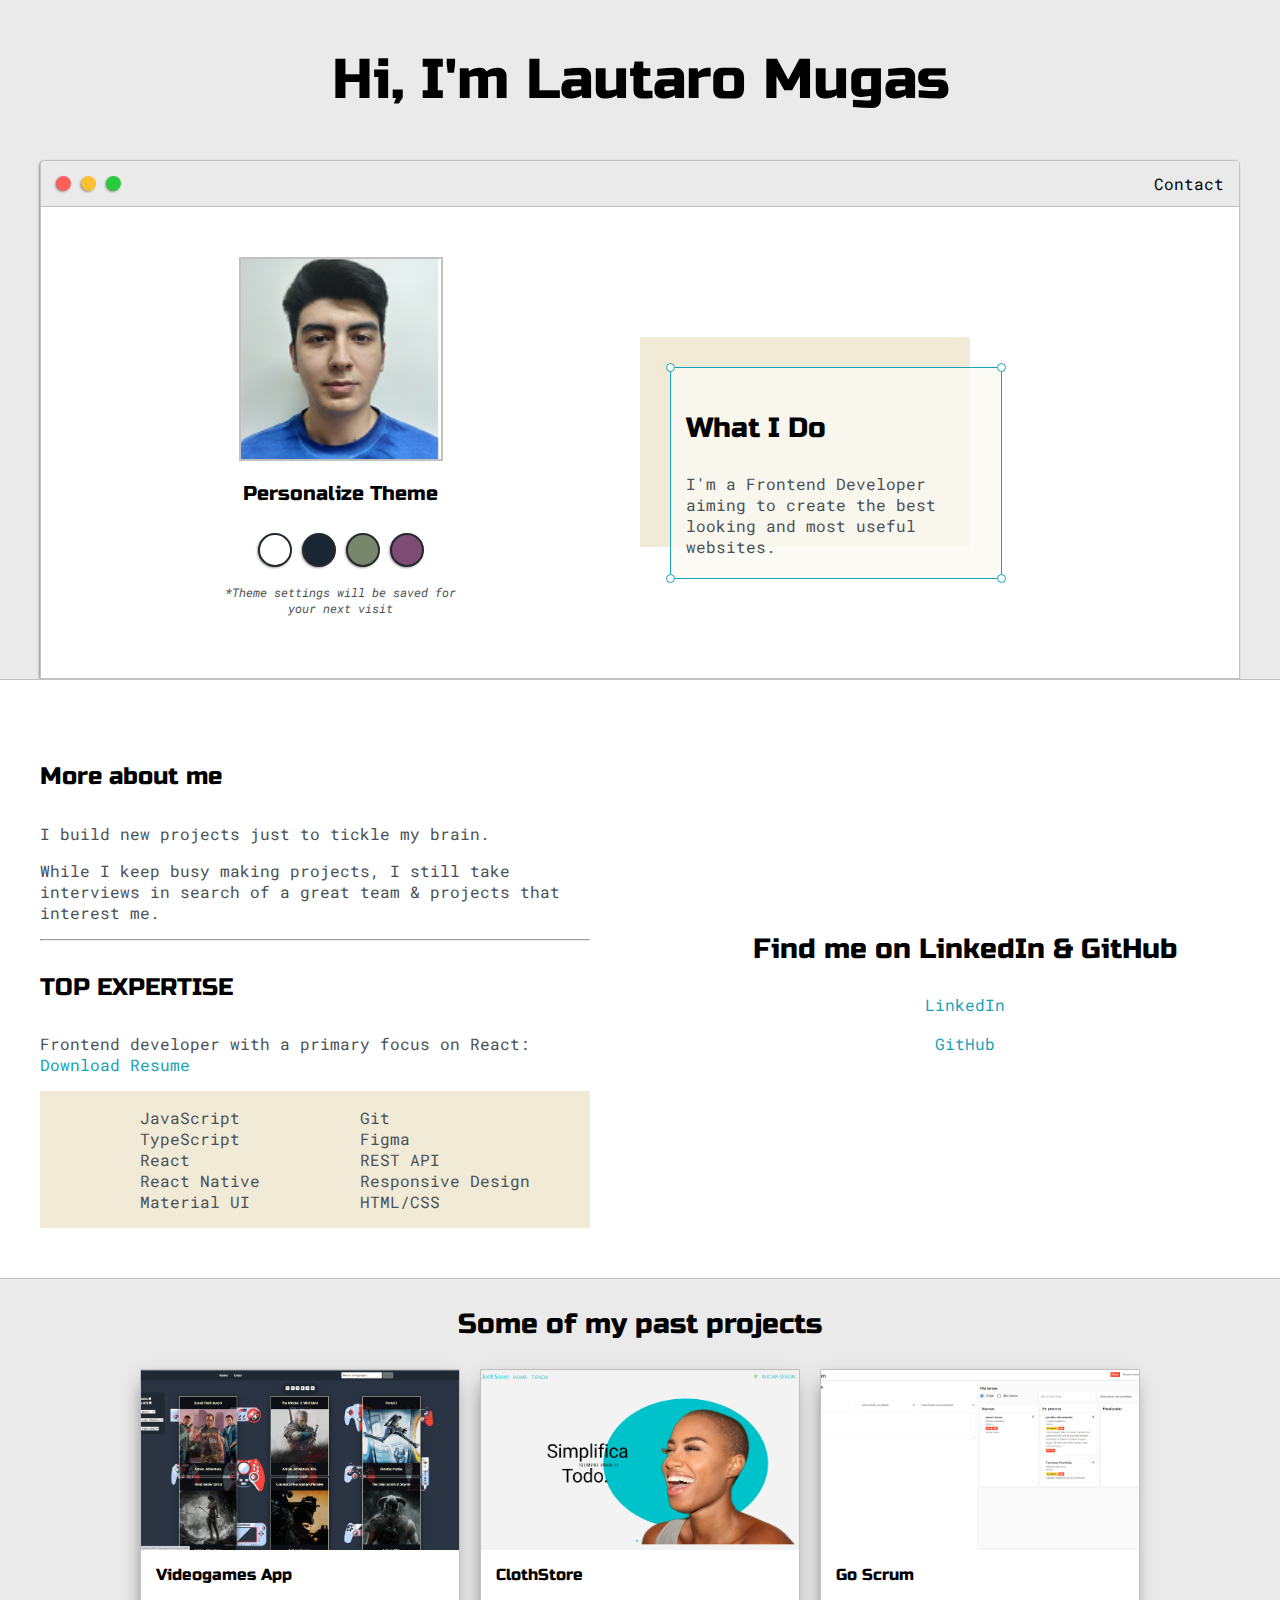
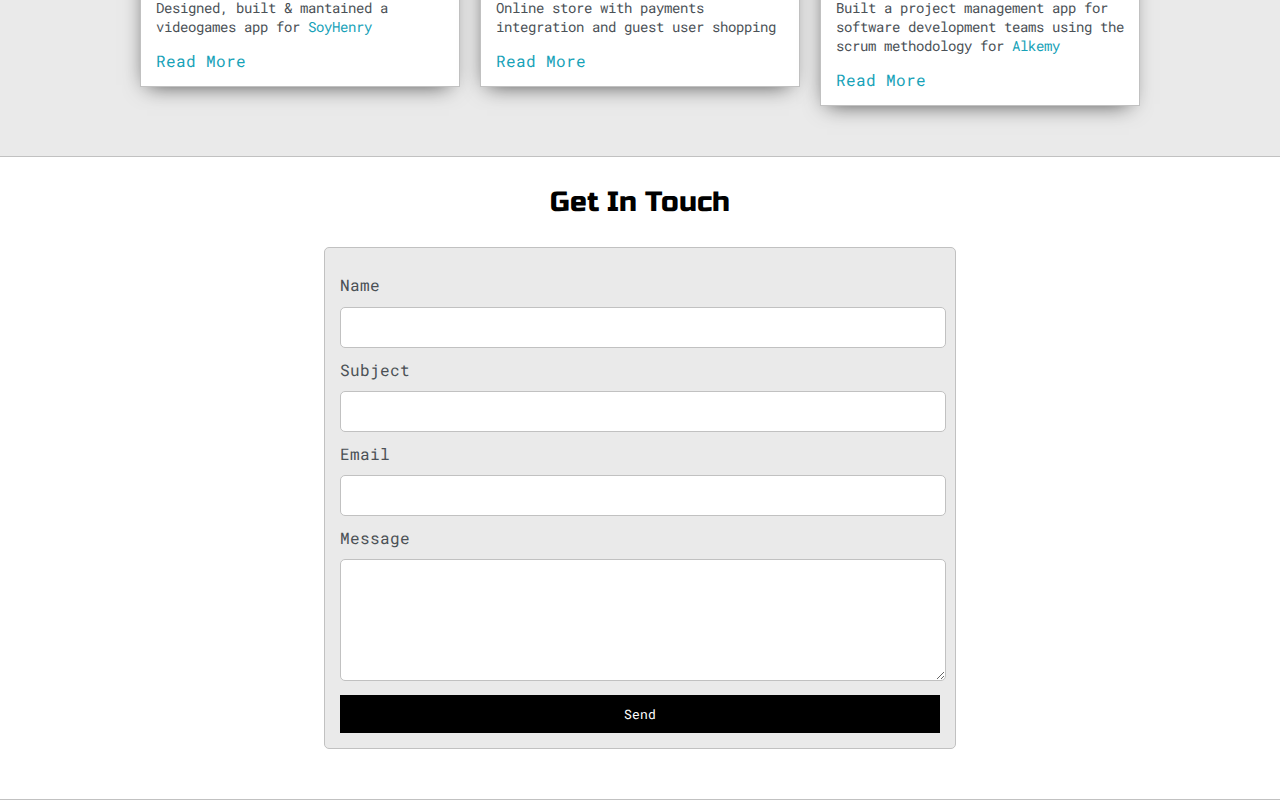
<file: index.html>
<!DOCTYPE html>
<html lang="en">
  <head>
    <meta charset="UTF-8" />
    <meta http-equiv="X-UA-Compatible" content="IE=edge" />
    <meta
      name="viewport"
      content="width=device-width, initial-scale=1, maximum-scale=1, minimum-scale=1"
    />
    <link rel="stylesheet" type="text/css" href="default.css" />
    <link id="theme-style" rel="stylesheet" type="text/css" href="" />

    <title>Lautaro Mugas</title>
  </head>
  <body>
    <section class="s1">
      <div class="main-container">
        <div class="greeting-wrapper">
          <h1>Hi, I'm Lautaro Mugas</h1>
        </div>

        <div class="intro-wrapper">
          <div class="nav-wrapper">
            <div class="dots-wrapper">
              <div id="dot-1" class="browser-dot"></div>
              <div id="dot-2" class="browser-dot"></div>
              <div id="dot-3" class="browser-dot"></div>
            </div>

            <ul id="navigation">
              <li><a href="index.html#contact">Contact</a></li>
            </ul>
          </div>

          <div class="left-column">
            <img id="profile-pic" src="images/Lautaro.png" alt="" />
            <h5 style="text-align: center; line-height: 0">
              Personalize Theme
            </h5>

            <div id="theme-options-wrapper">
              <div id="light-mode" class="theme-dot"></div>
              <div id="blue-mode" class="theme-dot"></div>
              <div id="green-mode" class="theme-dot"></div>
              <div id="purple-mode" class="theme-dot"></div>
            </div>

            <p id="settings-note">
              *Theme settings will be saved for<br />your next visit
            </p>
          </div>

          <div class="right-column">
            <div id="preview-shadow">
              <div id="preview">
                <div id="corner-tl" class="corner"></div>
                <div id="corner-tr" class="corner"></div>
                <h3>What I Do</h3>
                <p>
                  I'm a Frontend Developer aiming to create the best looking and
                  most useful websites.
                </p>
                <div id="corner-bl" class="corner"></div>
                <div id="corner-br" class="corner"></div>
              </div>
            </div>
          </div>
        </div>
      </div>
    </section>

    <section class="s2">
      <div class="main-container">
        <div class="about-wrapper">
          <div class="about-me">
            <h4>More about me</h4>
            <p>I build new projects just to tickle my brain.</p>
            <p>
              While I keep busy making projects, I still take interviews in
              search of a great team & projects that interest me.
            </p>

            <hr />

            <h4>TOP EXPERTISE</h4>

            <p>
              Frontend developer with a primary focus on React:
              <a href="LautaroMugas(en).pdf" target="_blank">Download Resume</a>
            </p>

            <div id="skills">
              <ul>
                <li>JavaScript</li>
                <li>TypeScript</li>
                <li>React</li>
                <li>React Native</li>
                <li>Material UI</li>
              </ul>
              <ul>
                <li>Git</li>
                <li>Figma</li>
                <li>REST API</li>
                <li>Responsive Design</li>
                <li>HTML/CSS</li>
              </ul>
            </div>
          </div>

          <div class="social-links">
            <h3>Find me on LinkedIn & GitHub</h3>
            <a
              href="https://www.linkedin.com/in/lautaro-mugas/"
              target="_blank"
              rel="noopener noreferrer"
              >LinkedIn</a
            >
            <br />
            <a
              href="https://github.com/lautaromugas8"
              target="_blank"
              rel="noopener noreferrer"
              >GitHub</a
            >
          </div>
        </div>
      </div>
    </section>

    <section class="s1">
      <div class="main-container">
        <h3 style="text-align: center">Some of my past projects</h3>

        <div class="post-wrapper">
          <div>
            <div class="post">
              <img
                class="thumbnail"
                src="images/videogames-thumbnail.png"
                alt="Videogames App Thumbnail"
              />
              <div class="post-preview">
                <h6 class="post-title">Videogames App</h6>
                <p class="post-intro">
                  Designed, built & mantained a videogames app for
                  <a href="https://www.soyhenry.com/" target="_blank"
                    >SoyHenry</a
                  >
                </p>
                <a href="post1.html">Read More</a>
              </div>
            </div>
          </div>

          <div>
            <div class="post">
              <img
                class="thumbnail"
                src="images/clothstore-thumbnail.png"
                alt="ClothStore Thumbnail"
              />
              <div class="post-preview">
                <h6 class="post-title">ClothStore</h6>
                <p class="post-intro">
                  Online store with payments integration and guest user shopping
                </p>
                <a href="post2.html">Read More</a>
              </div>
            </div>
          </div>

          <div>
            <div class="post">
              <img
                class="thumbnail"
                src="images/go-scrum-thumbnail.png"
                alt="Go Scrum Thumbnail"
              />
              <div class="post-preview">
                <h6 class="post-title">Go Scrum</h6>
                <p class="post-intro">
                  Built a project management app for software development teams
                  using the scrum methodology for
                  <a href="https://www.alkemy.org/" target="_blank">Alkemy</a>
                </p>
                <a href="post3.html">Read More</a>
              </div>
            </div>
          </div>
        </div>
      </div>
    </section>

    <section class="s2">
      <div class="main-container">
        <h3 style="text-align: center">Get In Touch</h3>

        <form
          id="contact-form"
          target="_blank"
          action="https://formsubmit.co/f316f622c1260042dc26eeffa0363f42"
          method="POST"
        >
          <a name="contact"></a>

          <label>Name</label>
          <input class="input-field" type="text" name="name" required />

          <label>Subject</label>
          <input class="input-field" type="text" name="subject" />

          <label>Email</label>
          <input class="input-field" type="email" name="email" required />

          <label>Message</label>
          <textarea
            class="input-field"
            type="text"
            name="message"
            required
          ></textarea>

          <input type="hidden" name="_subject" value="New portfolio email" />

          <input id="submit-btn" type="submit" value="Send" />
        </form>
      </div>
    </section>

    <script text="text/javascript" src="script.js"></script>
  </body>
</html>
</file>
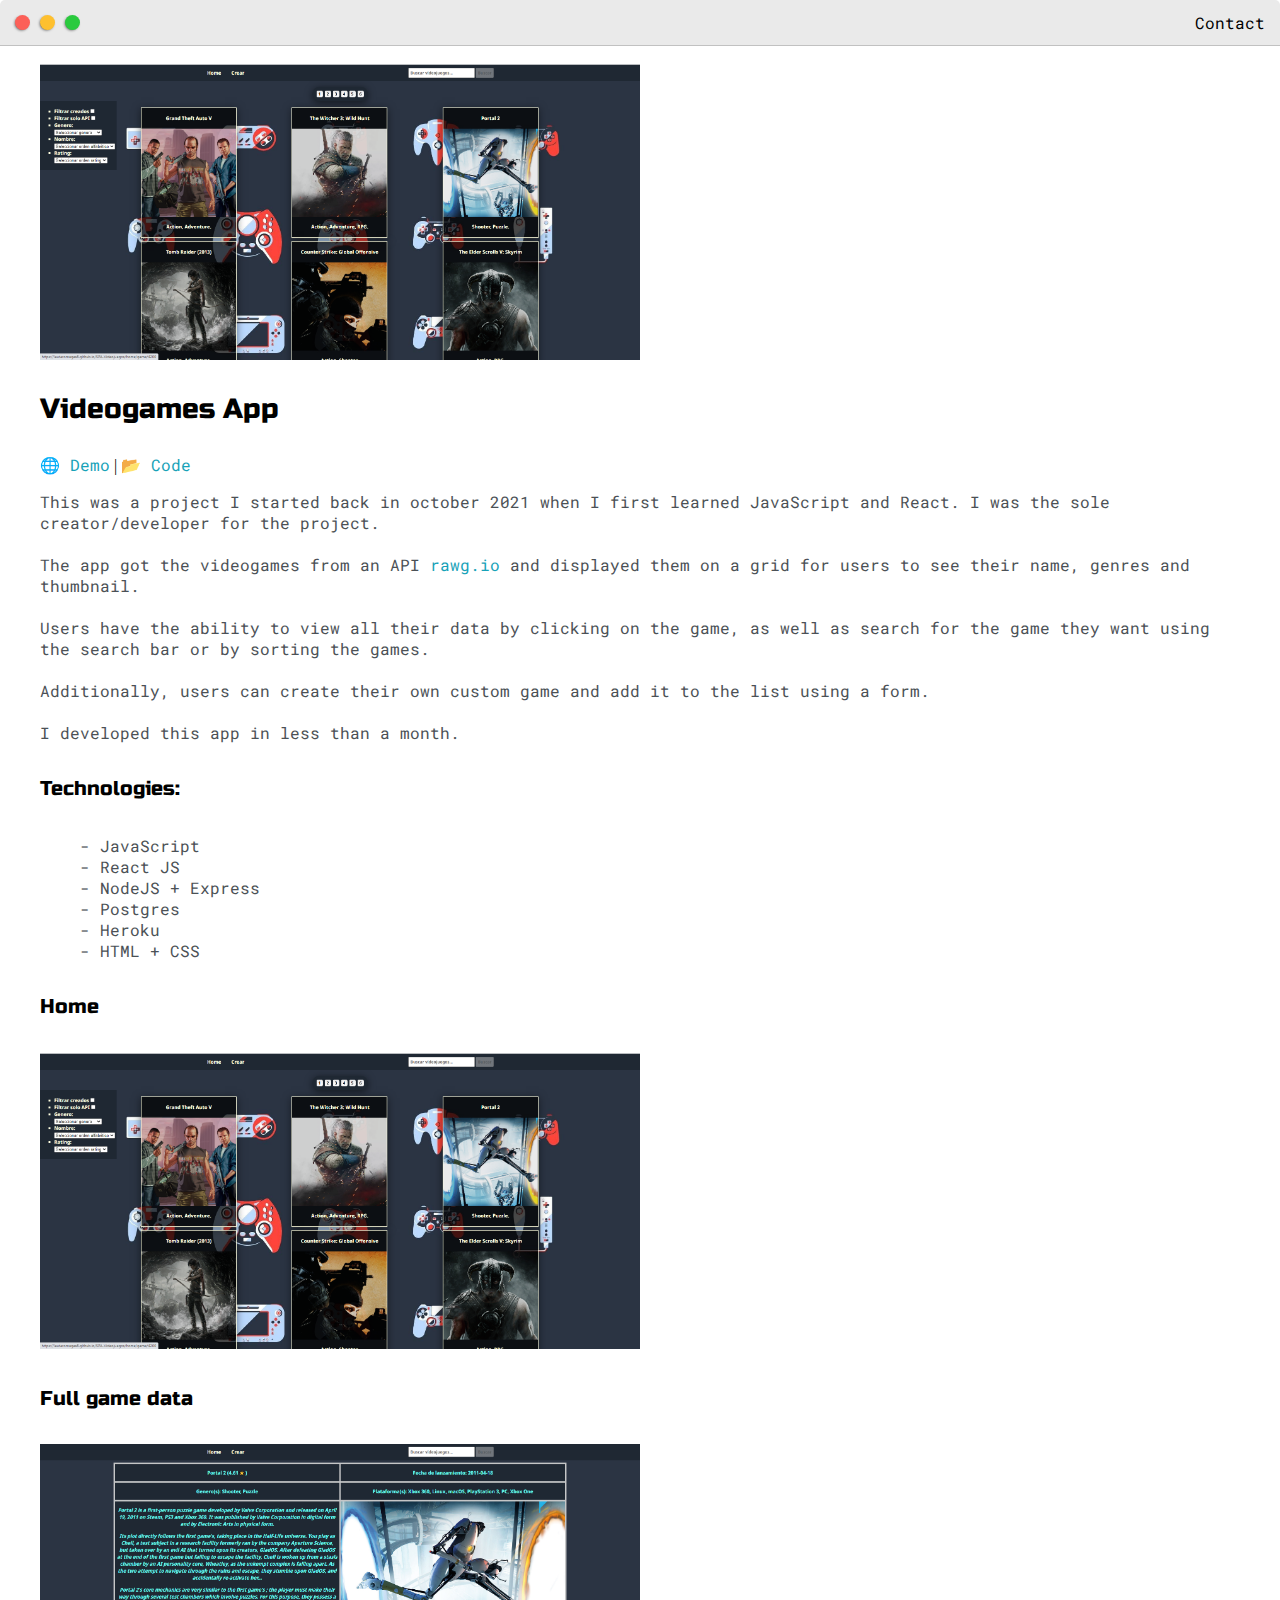
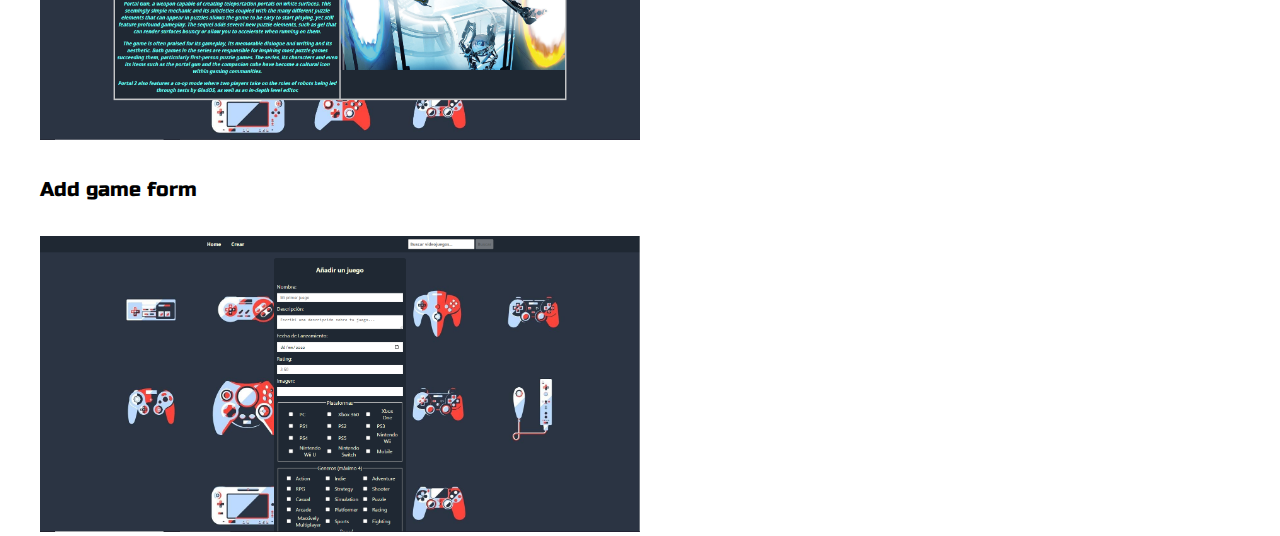
<file: post1.html>
<!DOCTYPE html>
<html lang="en">
  <head>
    <meta charset="UTF-8" />
    <meta http-equiv="X-UA-Compatible" content="IE=edge" />
    <meta
      name="viewport"
      content="width=device-width, initial-scale=1, maximum-scale=1, minimum-scale=1"
    />
    <link rel="stylesheet" type="text/css" href="default.css" />
    <title>Lautaro Mugas - Videogames App</title>
    <style type="text/css">
      .img-container {
        max-width: 600px;
      }

      img {
        width: 100%;
      }
    </style>
  </head>
  <body>
    <div class="nav-wrapper">
      <a href="index.html">
        <div class="dots-wrapper">
          <div id="dot-1" class="browser-dot"></div>
          <div id="dot-2" class="browser-dot"></div>
          <div id="dot-3" class="browser-dot"></div>
        </div>
      </a>

      <ul id="navigation">
        <li><a href="index.html#contact">Contact</a></li>
      </ul>
    </div>

    <div class="main-container">
      <br />

      <div class="img-container">
        <img src="images/videogames-thumbnail.png" />
      </div>

      <h3>Videogames App</h3>

      <a href="https://lautaromugas8.github.io/SPA-Videojuegos/" target="_blank"
        >🌐 Demo</a
      >
      |
      <a
        href="https://github.com/lautaromugas8/SPA-Videojuegos"
        target="_blank"
      >
        📂 Code</a
      >

      <p>
        This was a project I started back in october 2021 when I first learned
        JavaScript and React. I was the sole creator/developer for the project.
        <br />
        <br />
        The app got the videogames from an API
        <a href="https://rawg.io/">rawg.io</a> and displayed them on a grid for
        users to see their name, genres and thumbnail.
        <br />
        <br />
        Users have the ability to view all their data by clicking on the game,
        as well as search for the game they want using the search bar or by
        sorting the games.
        <br />
        <br />
        Additionally, users can create their own custom game and add it to the
        list using a form.
        <br />
        <br />
        I developed this app in less than a month.
      </p>

      <h5>Technologies:</h5>
      <ul>
        <li>- JavaScript</li>
        <li>- React JS</li>
        <li>- NodeJS + Express</li>
        <li>- Postgres</li>
        <li>- Heroku</li>
        <li>- HTML + CSS</li>
      </ul>

      <h5>Home</h5>
      <div class="img-container">
        <img src="images/videogames-thumbnail.png" />
      </div>

      <h5>Full game data</h5>
      <div class="img-container">
        <img src="images/videogames-info.PNG" />
      </div>

      <h5>Add game form</h5>
      <div class="img-container">
        <img src="images/videogames-add-game.PNG" />
      </div>
    </div>
  </body>
</html>
</file>
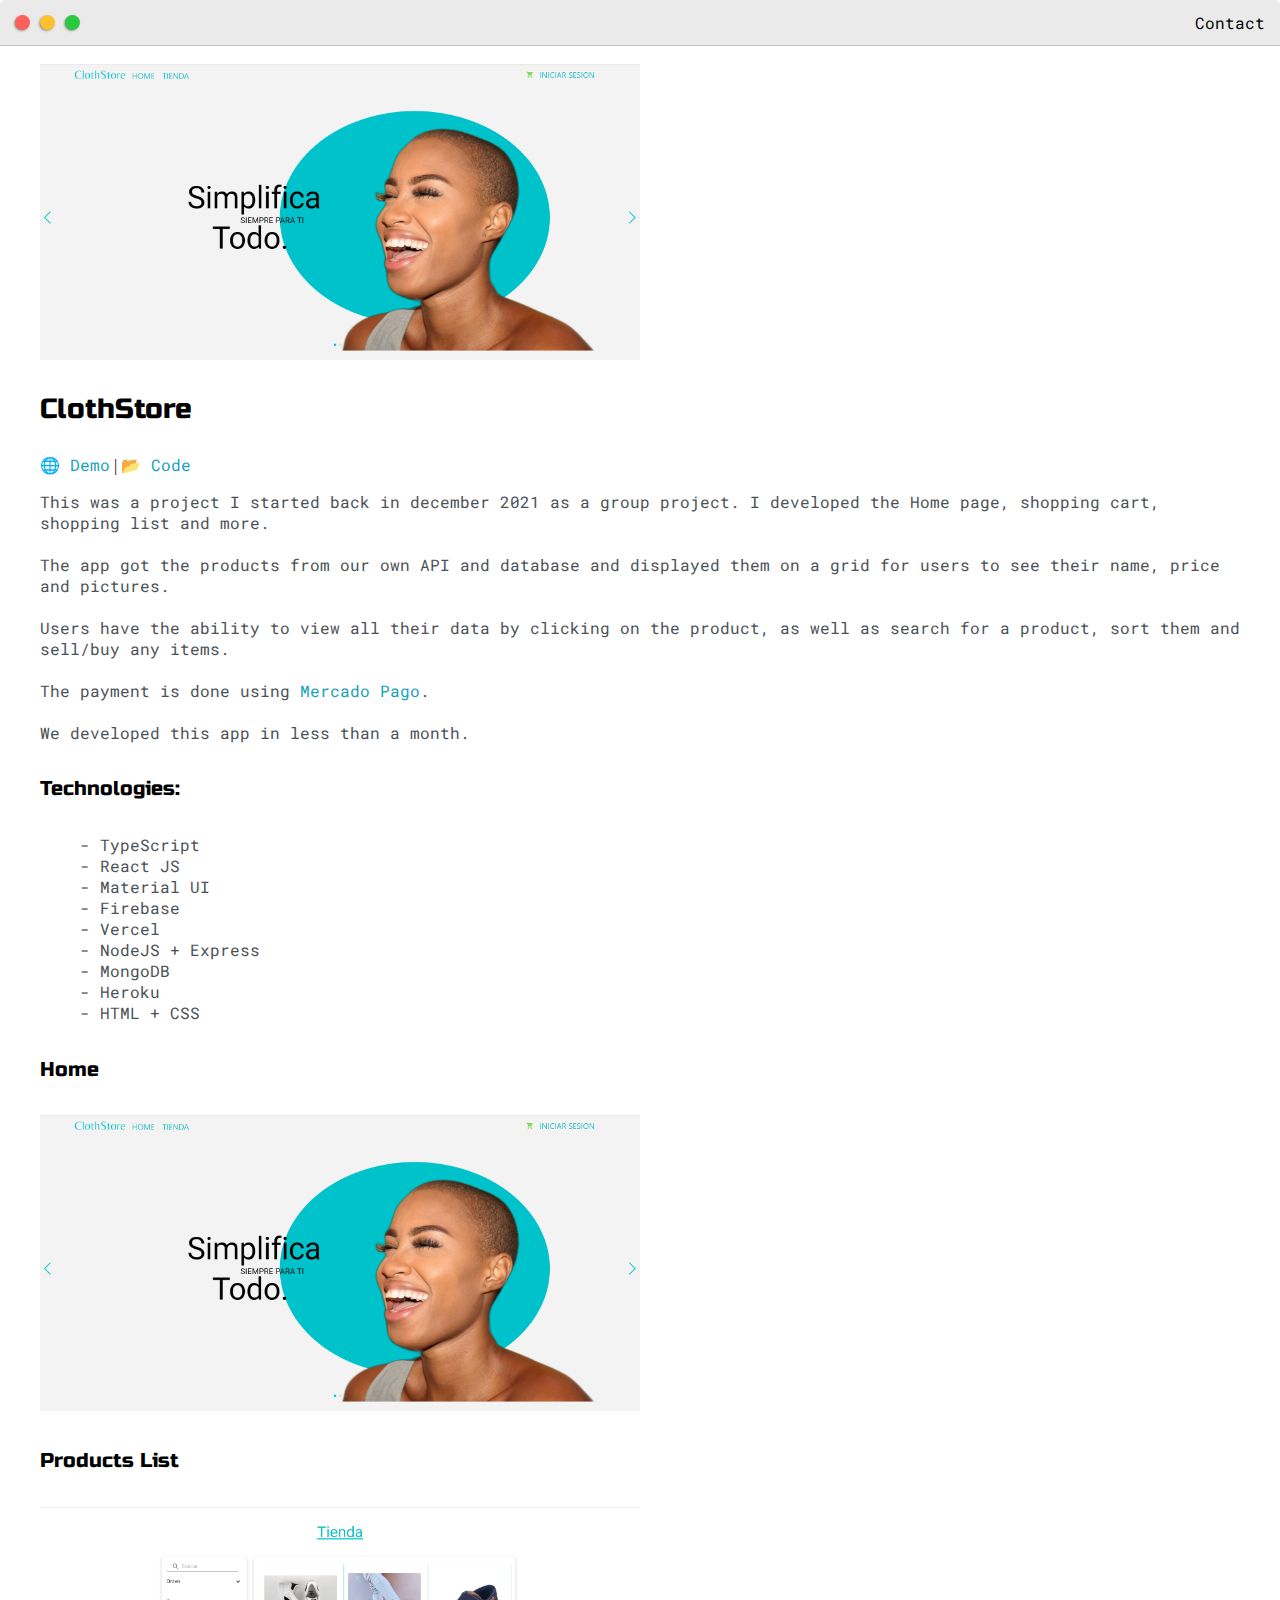
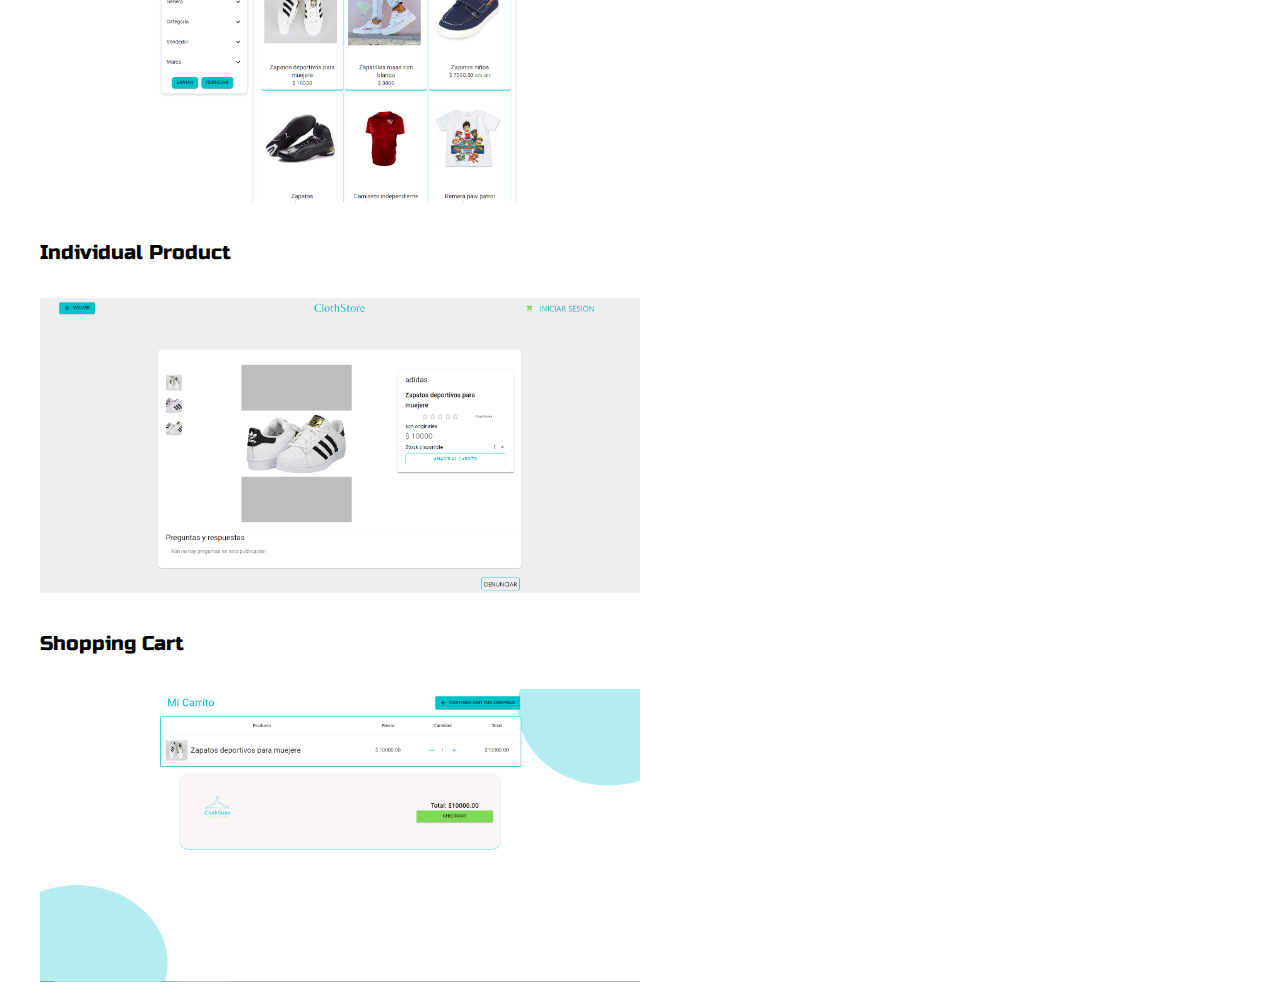
<file: post2.html>
<!DOCTYPE html>
<html lang="en">
  <head>
    <meta charset="UTF-8" />
    <meta http-equiv="X-UA-Compatible" content="IE=edge" />
    <meta
      name="viewport"
      content="width=device-width, initial-scale=1, maximum-scale=1, minimum-scale=1"
    />
    <link rel="stylesheet" type="text/css" href="default.css" />
    <title>Lautaro Mugas - ClothStore</title>
    <style type="text/css">
      .img-container {
        max-width: 600px;
      }

      img {
        width: 100%;
      }
    </style>
  </head>
  <body>
    <div class="nav-wrapper">
      <a href="index.html">
        <div class="dots-wrapper">
          <div id="dot-1" class="browser-dot"></div>
          <div id="dot-2" class="browser-dot"></div>
          <div id="dot-3" class="browser-dot"></div>
        </div>
      </a>

      <ul id="navigation">
        <li><a href="index.html#contact">Contact</a></li>
      </ul>
    </div>

    <div class="main-container">
      <br />

      <div class="img-container">
        <img src="images/clothstore-thumbnail.png" />
      </div>

      <h3>ClothStore</h3>

      <a href="http://clothstore-wine.vercel.app/" target="_blank">🌐 Demo</a>
      |
      <a href="https://github.com/matydelt/clothstore" target="_blank">
        📂 Code</a
      >

      <p>
        This was a project I started back in december 2021 as a group project. I
        developed the Home page, shopping cart, shopping list and more.
        <br />
        <br />
        The app got the products from our own API and database and displayed
        them on a grid for users to see their name, price and pictures.
        <br />
        <br />
        Users have the ability to view all their data by clicking on the
        product, as well as search for a product, sort them and sell/buy any
        items.
        <br />
        <br />
        The payment is done using
        <a
          href="https://www.mercadopago.com.ar/"
          target="_blank"
          rel="noopener noreferrer"
          >Mercado Pago</a
        >.
        <br />
        <br />
        We developed this app in less than a month.
      </p>

      <h5>Technologies:</h5>
      <ul>
        <li>- TypeScript</li>
        <li>- React JS</li>
        <li>- Material UI</li>
        <li>- Firebase</li>
        <li>- Vercel</li>
        <li>- NodeJS + Express</li>
        <li>- MongoDB</li>
        <li>- Heroku</li>
        <li>- HTML + CSS</li>
      </ul>

      <h5>Home</h5>
      <div class="img-container">
        <img src="images/clothstore-thumbnail.png" />
      </div>

      <h5>Products List</h5>
      <div class="img-container">
        <img src="images/clothstore-store.PNG" />
      </div>

      <h5>Individual Product</h5>
      <div class="img-container">
        <img src="images/clothstore-individual-product.PNG" />
      </div>

      <h5>Shopping Cart</h5>
      <div class="img-container">
        <img src="images/clothstore-cart.PNG" />
      </div>
    </div>
  </body>
</html>
</file>
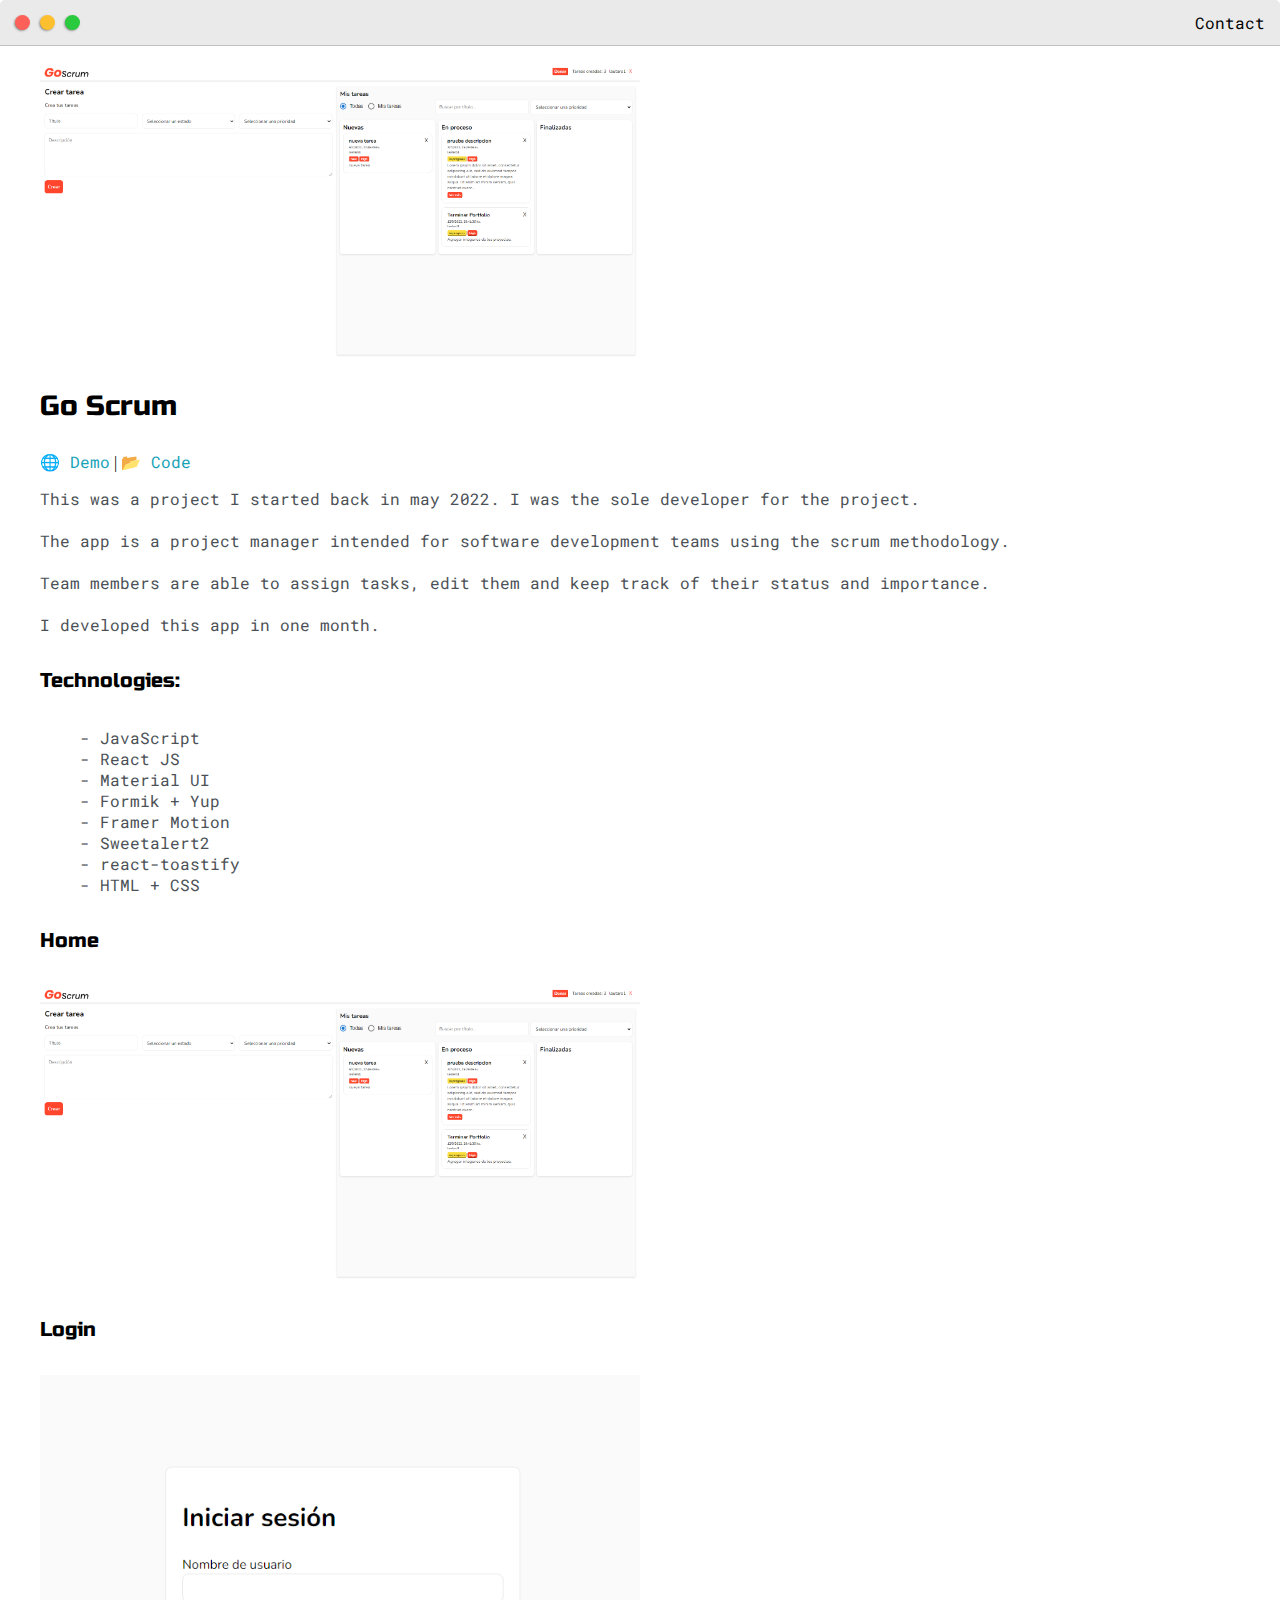
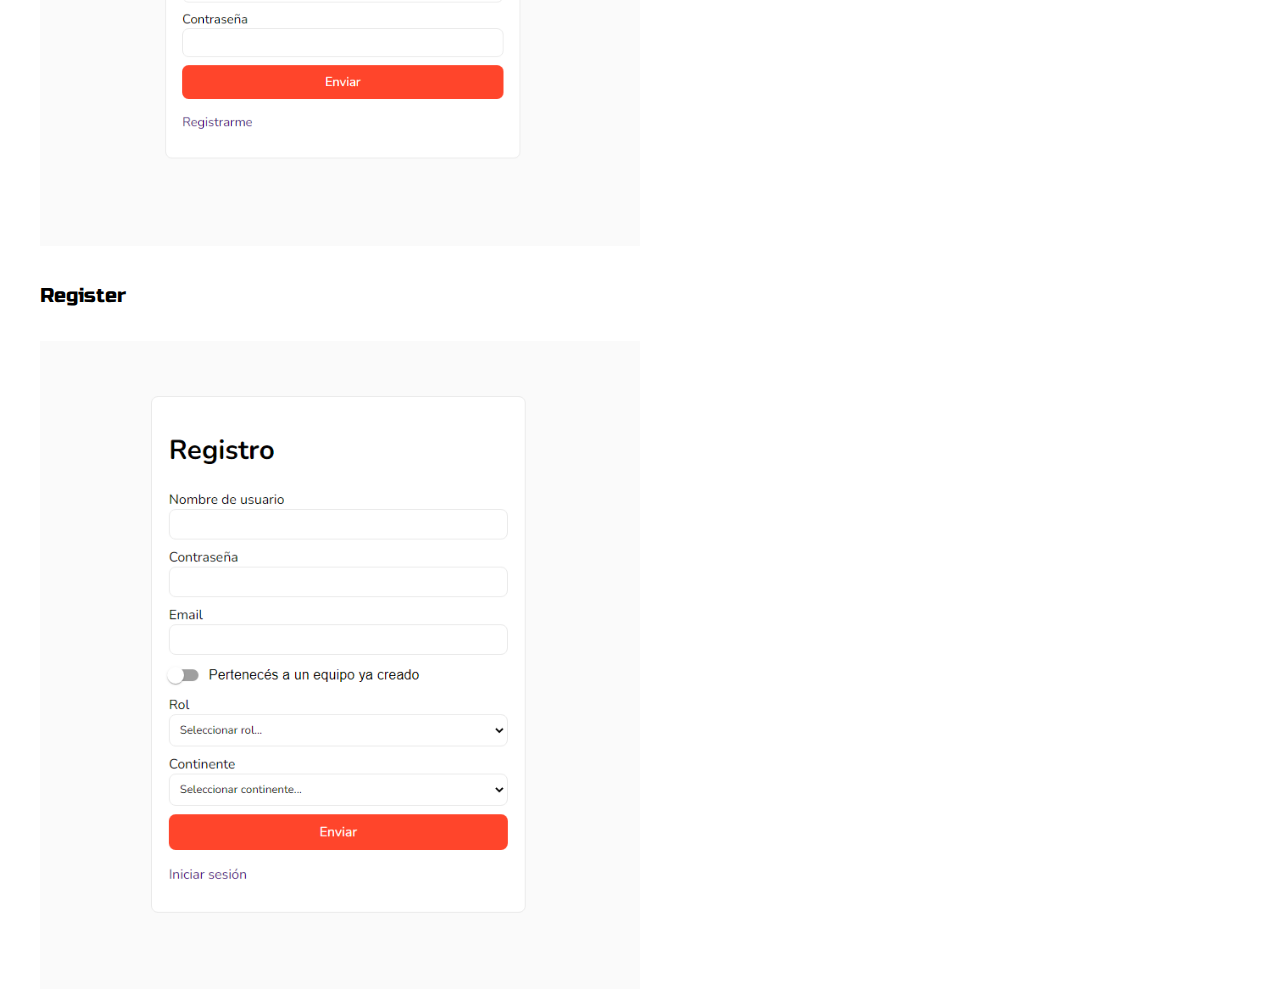
<file: post3.html>
<!DOCTYPE html>
<html lang="en">
  <head>
    <meta charset="UTF-8" />
    <meta http-equiv="X-UA-Compatible" content="IE=edge" />
    <meta
      name="viewport"
      content="width=device-width, initial-scale=1, maximum-scale=1, minimum-scale=1"
    />
    <link rel="stylesheet" type="text/css" href="default.css" />
    <title>Lautaro Mugas - Go Scrum</title>
    <style type="text/css">
      .img-container {
        max-width: 600px;
      }

      img {
        width: 100%;
      }
    </style>
  </head>
  <body>
    <div class="nav-wrapper">
      <a href="index.html">
        <div class="dots-wrapper">
          <div id="dot-1" class="browser-dot"></div>
          <div id="dot-2" class="browser-dot"></div>
          <div id="dot-3" class="browser-dot"></div>
        </div>
      </a>

      <ul id="navigation">
        <li><a href="index.html#contact">Contact</a></li>
      </ul>
    </div>

    <div class="main-container">
      <br />

      <div class="img-container">
        <img src="images/go-scrum-thumbnail.png" />
      </div>

      <h3>Go Scrum</h3>

      <a href="https://lautaromugas8.github.io/goscrum/" target="_blank"
        >🌐 Demo</a
      >
      |
      <a href="https://github.com/lautaromugas8/goscrum" target="_blank">
        📂 Code</a
      >

      <p>
        This was a project I started back in may 2022. I was the sole developer
        for the project.
        <br />
        <br />
        The app is a project manager intended for software development teams
        using the scrum methodology.
        <br />
        <br />
        Team members are able to assign tasks, edit them and keep track of their
        status and importance.
        <br />
        <br />
        I developed this app in one month.
      </p>

      <h5>Technologies:</h5>
      <ul>
        <li>- JavaScript</li>
        <li>- React JS</li>
        <li>- Material UI</li>
        <li>- Formik + Yup</li>
        <li>- Framer Motion</li>
        <li>- Sweetalert2</li>
        <li>- react-toastify</li>
        <li>- HTML + CSS</li>
      </ul>

      <h5>Home</h5>
      <div class="img-container">
        <img src="images/go-scrum-thumbnail.png" />
      </div>

      <h5>Login</h5>
      <div class="img-container">
        <img src="images/go-scrum-login.png" />
      </div>

      <h5>Register</h5>
      <div class="img-container">
        <img src="images/go-scrum-register.png" />
      </div>
    </div>
  </body>
</html>
</file>
<file: default.css>
@import url("https://fonts.googleapis.com/css2?family=Roboto+Mono:wght@500&family=Russo+One&display=swap");

:root {
  --mainColor: #eaeaea;
  --secondaryColor: #fff;
  --borderColor: #c1c1c1;
  --mainText: black;
  --secondaryText: #4b5156;
  --themeDotBorder: #24292e;
  --previewBg: rgb(251, 249, 243, 0.8);
  --previewShadow: #f0ead6;
  --buttonColor: black;
}

html,
body {
  padding: 0;
  margin: 0;
  scroll-behavior: smooth;
}

body * {
  transition: 0.3s;
}

h1,
h2,
h3,
h4,
h5,
h6,
strong {
  color: var(--mainText);
  font-family: "Russo One", sans-serif;
  font-weight: 500;
}

p,
li,
span,
label,
input,
textarea {
  color: var(--secondaryText);
  font-family: "Roboto Mono", monospace;
}

a {
  text-decoration: none;
  color: #17a2b8;
  font-family: "Roboto Mono", monospace;
}

ul {
  list-style: none;
}

h1 {
  font-size: 56px;
}
h2 {
  font-size: 36px;
}
h3 {
  font-size: 28px;
}
h4 {
  font-size: 24px;
}
h5 {
  font-size: 20px;
}
h6 {
  font-size: 16px;
}

.s1 {
  background-color: var(--mainColor);
  border-bottom: 1px solid var(--borderColor);
  overflow: auto;
}

.s2 {
  background-color: var(--secondaryColor);
  border-bottom: 1px solid var(--borderColor);
  overflow: auto;
}

.main-container {
  width: 1200px;
  margin: 0 auto;
}

.greeting-wrapper {
  display: grid;
  text-align: center;
  align-content: center;
  min-height: 10em;
}

.intro-wrapper {
  background-color: var(--secondaryColor);
  border: 1px solid var(--borderColor);
  border-radius: 5px 5px 0 0;
  -webkit-box-shadow: -1px 1px 3px -1px rgba(0, 0, 0, 0.75);
  -moz-box-shadow: -1px 1px 3px -1px rgba(0, 0, 0, 0.75);
  box-shadow: -1px 1px 3px -1px rgba(0, 0, 0, 0.75);
  display: grid;
  grid-template-columns: 1fr 1fr;
  grid-template-areas:
    "nav-wrapper nav-wrapper"
    "left-column right-column";
}

.nav-wrapper {
  grid-area: nav-wrapper;
  border-bottom: 1px solid var(--borderColor);
  border-radius: 5px 5px 0 0;
  display: flex;
  justify-content: space-between;
  align-items: center;
  background-color: var(--mainColor);
}

#navigation {
  margin: 0;
  padding: 10px;
}

#navigation a {
  color: var(--mainText);
}

#navigation li {
  display: inline-block;
  margin-right: 5px;
  margin-left: 5px;
}

.dots-wrapper {
  display: flex;
  padding: 10px;
}

.browser-dot {
  height: 15px;
  width: 15px;
  border-radius: 50px;
  margin: 5px;
  -webkit-box-shadow: -1px 1px 3px -1px rgba(0, 0, 0, 0.75);
  -moz-box-shadow: -1px 1px 3px -1px rgba(0, 0, 0, 0.75);
  box-shadow: -1px 1px 3px -1px rgba(0, 0, 0, 0.75);
}

#dot-1 {
  background-color: #fc6058;
}
#dot-2 {
  background-color: #fec02f;
}
#dot-3 {
  background-color: #2aca3e;
}

.left-column {
  grid-area: left-column;
  padding-top: 50px;
  padding-bottom: 50px;
}

#profile-pic {
  display: block;
  margin: 0 auto;
  height: 200px;
  width: 200px;
  object-fit: cover;
  border: 2px solid var(--borderColor);
}

#theme-options-wrapper {
  display: flex;
  justify-content: center;
}

.theme-dot {
  height: 30px;
  width: 30px;
  background-color: black;
  border-radius: 50%;
  margin: 5px;
  border: 2px solid var(--themeDotBorder);
  -webkit-box-shadow: -1px 1px 3px -1px rgba(0, 0, 0, 0.75);
  -moz-box-shadow: -1px 1px 3px -1px rgba(0, 0, 0, 0.75);
  box-shadow: -1px 1px 3px -1px rgba(0, 0, 0, 0.75);
  cursor: pointer;
}

.theme-dot:hover {
  border-width: 5px;
}

#light-mode {
  background-color: #fff;
}
#blue-mode {
  background-color: #192734;
}
#green-mode {
  background-color: #78866b;
}
#purple-mode {
  background-color: #7e4c74;
}

#settings-note {
  font-size: 12px;
  font-style: italic;
  text-align: center;
}

.right-column {
  grid-area: right-column;
  display: grid;
  align-content: center;
  padding-top: 50px;
  padding-bottom: 50px;
}

#preview-shadow {
  background-color: var(--previewShadow);
  max-width: 300px;
  height: 180px;
  padding-left: 30px;
  padding-top: 30px;
}

#preview {
  width: 300px;
  height: 180px;
  border: 1.5px solid #17a2b8;
  background-color: var(--previewBg);
  padding: 15px;
  position: relative;
}

.corner {
  height: 7px;
  width: 7px;
  border-radius: 50%;
  border: 1.5px solid #17a2b8;
  background-color: #fff;
  position: absolute;
}

#corner-tl {
  top: -5px;
  left: -5px;
}
#corner-tr {
  top: -5px;
  right: -5px;
}
#corner-bl {
  bottom: -5px;
  left: -5px;
}
#corner-br {
  bottom: -5px;
  right: -5px;
}

.about-wrapper {
  display: grid;
  grid-template-columns: repeat(auto-fit, minmax(320px, 1fr));
  padding-top: 50px;
  padding-bottom: 50px;
  gap: 100px;
}

#skills {
  display: flex;
  justify-content: space-evenly;
  background-color: var(--previewShadow);
}

.social-links {
  display: grid;
  align-content: center;
  text-align: center;
}

.post-wrapper {
  display: grid;
  grid-template-columns: repeat(auto-fit, 320px);
  gap: 20px;
  justify-content: center;
  padding-bottom: 50px;
}

.post {
  border: 1px solid var(--borderColor);
  -webkit-box-shadow: -2px 7px 21px -9px rgba(0, 0, 0, 0.75);
  -moz-box-shadow: -2px 7px 21px -9px rgba(0, 0, 0, 0.75);
  box-shadow: -2px 7px 21px -9px rgba(0, 0, 0, 0.75);
}

.thumbnail {
  display: block;
  width: 100%;
  height: 180px;
  object-fit: cover;
}

.post-preview {
  background-color: #fff;
  padding: 15px;
}

.post-title {
  color: black;
  margin: 0;
}

.post-intro {
  color: #4b5156;
  font-size: 14px;
}

#contact-form {
  display: block;
  max-width: 600px;
  margin: 0 auto;
  border: 1px solid var(--borderColor);
  padding: 15px;
  border-radius: 5px;
  background-color: var(--mainColor);
  margin-bottom: 50px;
}

#contact-form label {
  line-height: 2.7em;
}

#contact-form textarea {
  min-height: 100px;
  font-size: 14px;
}

.input-field {
  width: 100%;
  padding-top: 10px;
  padding-bottom: 10px;
  background-color: var(--secondaryColor);
  border-radius: 5px;
  border: 1px solid var(--borderColor);
  font-size: 14px;
  outline: none;
}

#submit-btn {
  margin-top: 10px;
  width: 100%;
  padding-top: 10px;
  padding-bottom: 10px;
  color: #fff;
  background-color: var(--buttonColor);
  border: none;
  cursor: pointer;
}

#submit-btn:hover {
  filter: invert(100%);
}

@media screen and (max-width: 1200px) {
  .main-container {
    width: 95%;
  }
}
@media screen and (max-width: 800px) {
  .intro-wrapper {
    grid-template-columns: 1fr;
    grid-template-areas:
      "nav-wrapper"
      "left-column"
      "right-column";
  }

  .right-column {
    justify-content: center;
  }
}
</file>
